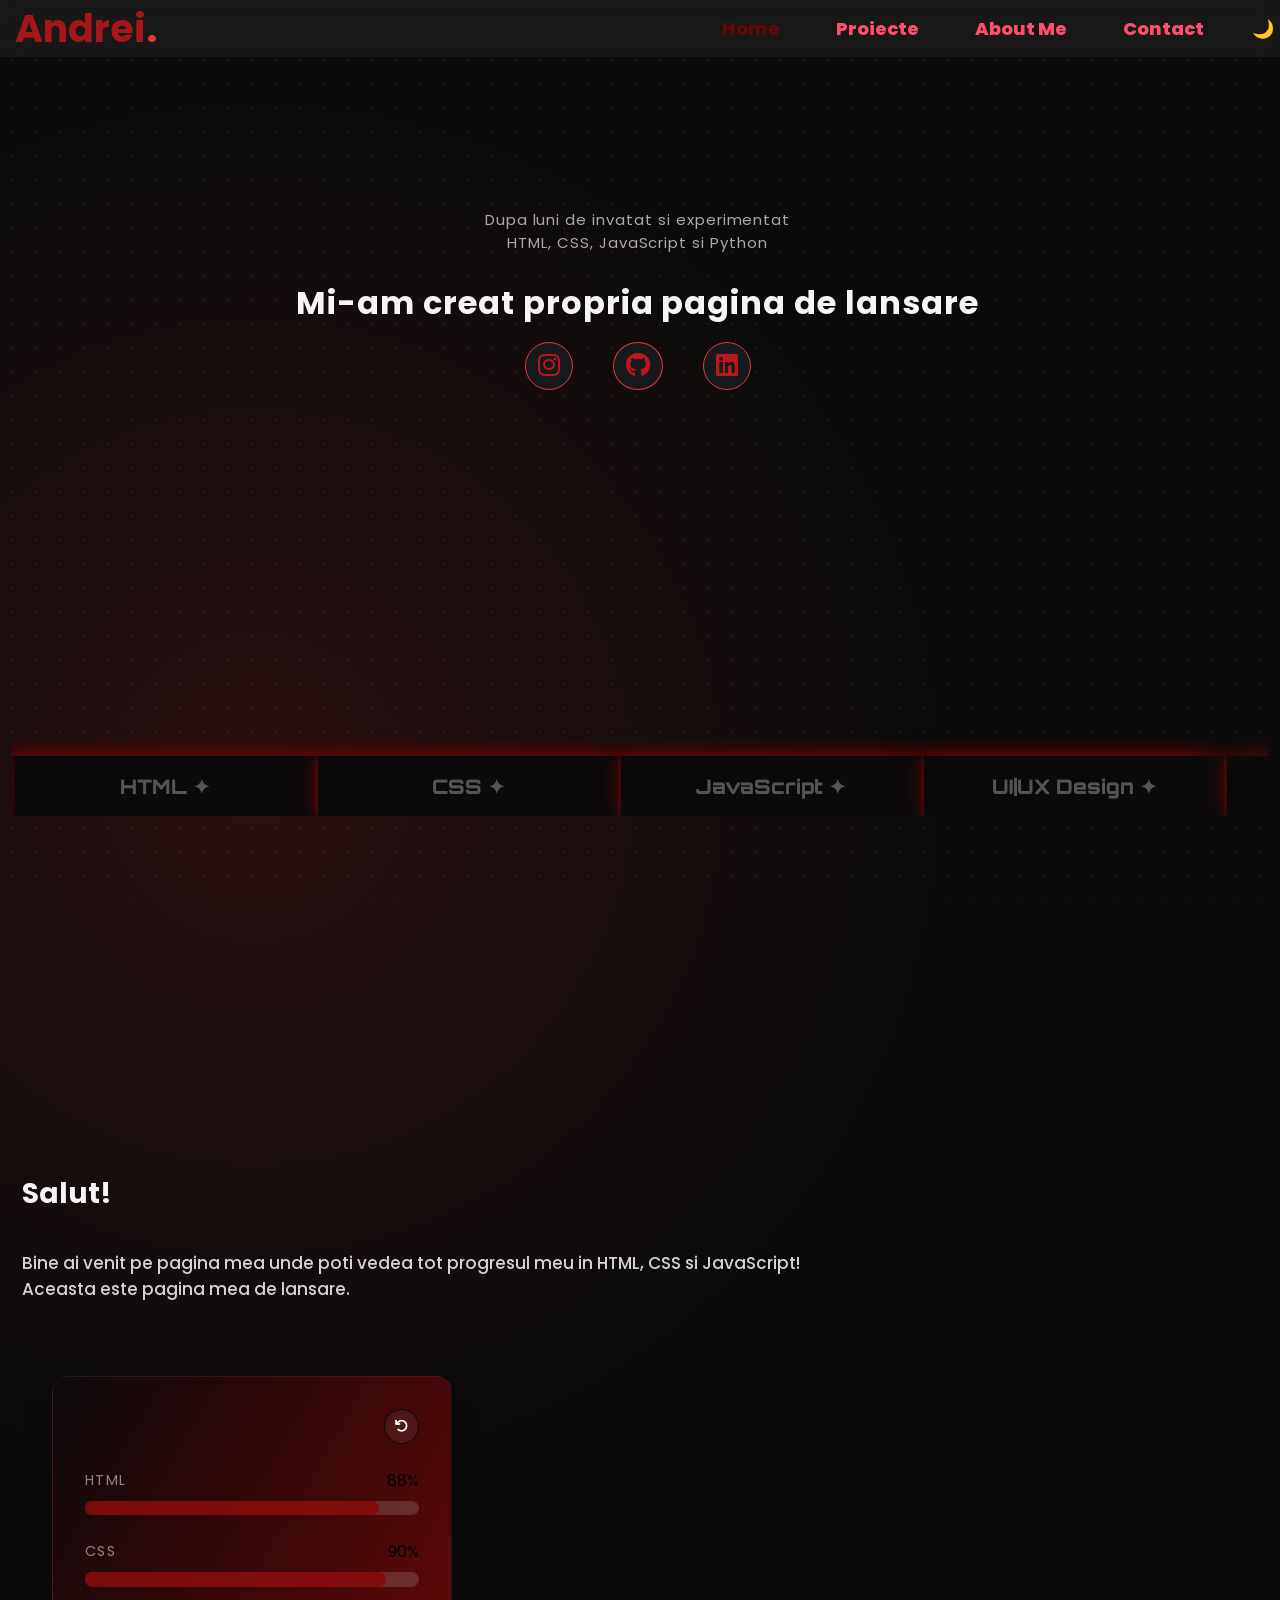
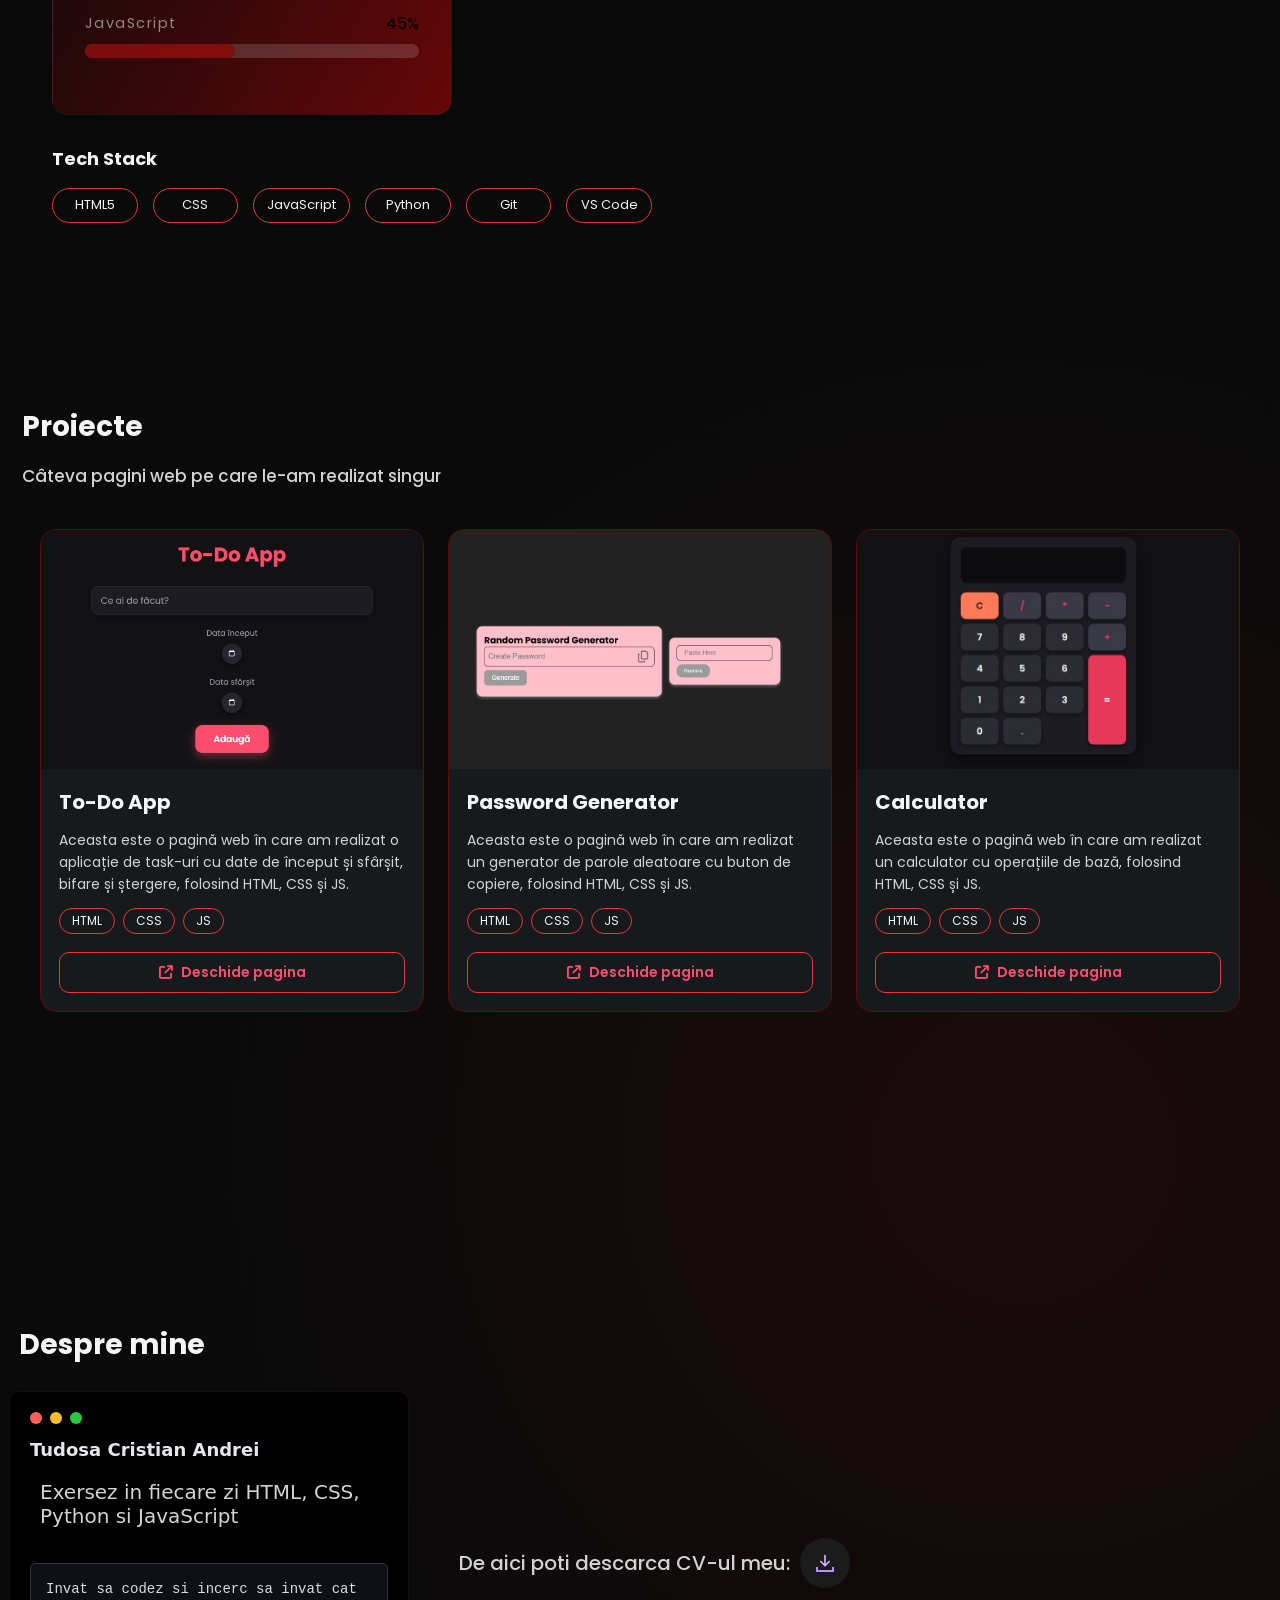
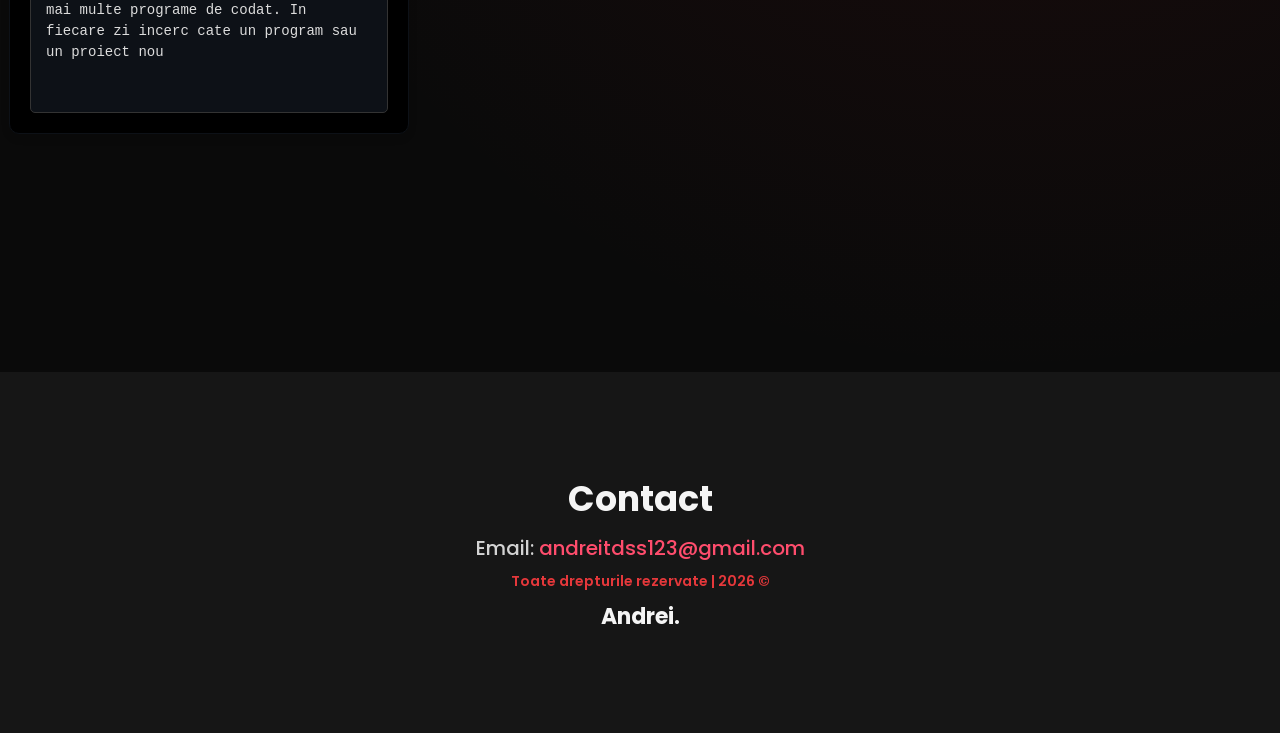
<file: index.html>
<!DOCTYPE html>
<html lang="ro">
<head>
    <meta charset="UTF-8">
    <meta name="viewport" content="width=device-width, initial-scale=1.0">
    <link rel="stylesheet" href="https://cdnjs.cloudflare.com/ajax/libs/font-awesome/6.5.1/css/all.min.css">
    <link rel="icon" href="favicon-96x96.png" type="image/x-icon">
    <link rel="stylesheet" href="style.css">
    <title>Andrei | Portofoliu</title>
</head>
<body>

    <button id="scroll-top" aria-label="Inapoi sus">
    <i class="fa-solid fa-arrow-up"></i>
</button>

    <nav class="navbar">
        <h1><a href="#">Andrei<span>.</span></a></h1>
    <button class="hamburger" id="hamburger">
        <i class="fa-solid fa-bars"></i>
    </button>
        <ul id="nav-links">
            <li class="active"><a href="#home">Home</a></li>
            <li><a href="#projects">Proiecte</a></li>
            <li><a href="#about-me">About Me</a></li>
            <li><a href="#contact">Contact</a></li>
            <li>
                <p id="mode">🌙</p>
            </li>
        </ul>
    </nav>

    <section class="home">
        <div class="home-intro">
            <p>Dupa luni de invatat si experimentat<br>HTML, CSS, JavaScript si Python</p>
            <h1>Mi-am creat propria pagina de lansare</h1>
            <div class="social-links">
                <a href="https://www.instagram.com/andrei_tdss/" target="_blank" class="social-icon">
                    <i class="fa-brands fa-instagram"></i>
                </a>
                <a href="https://github.com/andreitdss123-cmd" target="_blank" class="social-icon">
                    <i class="fa-brands fa-github"></i>
                </a>
                <a href="https://www.linkedin.com/in/andrei-tudosa-005231426/" target="_blank" class="social-icon">
                    <i class="fa-brands fa-linkedin"></i>
                </a>
            </div>
        </div>
        <div class="infinity">
            <div class="group-infinity">
                <div class="card-infinity">HTML ✦</div>
                <div class="card-infinity">CSS ✦</div>
                <div class="card-infinity">JavaScript ✦</div>
                <div class="card-infinity">Python ✦</div>
                <div class="card-infinity">Git ✦</div>
                <div class="card-infinity">UI|UX Design ✦</div>
            </div>
            <div aria-hidden class="group-infinity">
                <div class="card-infinity">HTML ✦</div>
                <div class="card-infinity">CSS ✦</div>
                <div class="card-infinity">JavaScript ✦</div>
                <div class="card-infinity">UI|UX Design ✦</div>
                <div class="card-infinity">Motion Design ✦</div>
                <div class="card-infinity">Back-End ✦</div>
            </div>
        </div>
        <div class="home-info" id="home">
            <h2>Salut!</h2>
            <p>Bine ai venit pe pagina mea unde poti vedea tot progresul meu in HTML, CSS si JavaScript!<br>Aceasta este pagina mea de lansare.</p>
        </div>
        <div class="container">
    <div class="card">
        <div class="reset-procentaj"><button class="reset"><i class="fa-solid fa-arrow-rotate-left"></i></button></div>
        <div class="label-box">
            <div class="label">HTML</div>
            <div class="procentaj">88%</div>
        </div>

        <div class="progres-bg">
            <div class="progres" style="max-width: 88%;"></div>
        </div><div class="label-box">
            <div class="label">CSS</div>
            <div class="procentaj">90%</div>
        </div>

        <div class="progres-bg">
            <div class="progres" style="max-width: 90%;"></div>
        </div><div class="label-box">
            <div class="label">JavaScript</div>
            <div class="procentaj">45%</div>
        </div>

        <div class="progres-bg">
            <div class="progres" style="max-width: 45%;"></div>
        </div>
    </div>

    <div class="tech-stack">
        <h3>Tech Stack</h3>
        <div class="tech-badges">
            <span class="badge">HTML5</span>
            <span class="badge">CSS</span>
            <span class="badge">JavaScript</span>
            <span class="badge">Python</span>
            <span class="badge">Git</span>
            <span class="badge">VS Code</span>
        </div>
    </div>
</div>
    </section>

    <section class="projects" id="projects">
        <div class="projects-info">
            <h2>Proiecte</h2>
            <p>Câteva pagini web pe care le-am realizat singur</p>
        </div>
        <div class="projects-grid">
            <article class="project-card">
                <a class="project-img" href="index5.html" target="_blank" rel="noopener noreferrer" aria-label="Deschide To-Do App într-o pagină nouă">
                    <img src="to-do-app.jpg" alt="Previzualizare To-Do App" loading="lazy">
                    <span class="project-overlay">Vezi proiectul <i class="fa-solid fa-arrow-up-right-from-square"></i></span>
                </a>
                <div class="project-body">
                    <h3>To-Do App</h3>
                    <p>Aceasta este o pagină web în care am realizat o aplicație de task-uri cu date de început și sfârșit, bifare și ștergere, folosind HTML, CSS și JS.</p>
                    <div class="project-tags"><span>HTML</span><span>CSS</span><span>JS</span></div>
                    <div class="project-links">
                        <a href="index5.html" target="_blank" rel="noopener noreferrer"><i class="fa-solid fa-arrow-up-right-from-square"></i> Deschide pagina</a>
                    </div>
                </div>
            </article>
            <article class="project-card">
                <a class="project-img" href="index6.html" target="_blank" rel="noopener noreferrer" style="background:#222" aria-label="Deschide Password Generator într-o pagină nouă">
                    <img src="password-generator.jpg" alt="Previzualizare Password Generator" class="contain" loading="lazy">
                    <span class="project-overlay">Vezi proiectul <i class="fa-solid fa-arrow-up-right-from-square"></i></span>
                </a>
                <div class="project-body">
                    <h3>Password Generator</h3>
                    <p>Aceasta este o pagină web în care am realizat un generator de parole aleatoare cu buton de copiere, folosind HTML, CSS și JS.</p>
                    <div class="project-tags"><span>HTML</span><span>CSS</span><span>JS</span></div>
                    <div class="project-links">
                        <a href="index6.html" target="_blank" rel="noopener noreferrer"><i class="fa-solid fa-arrow-up-right-from-square"></i> Deschide pagina</a>
                    </div>
                </div>
            </article>
            <article class="project-card">
                <a class="project-img" href="index7.html" target="_blank" rel="noopener noreferrer" style="background:#121214" aria-label="Deschide Calculator într-o pagină nouă">
                    <img src="calculator.jpg" alt="Previzualizare Calculator" class="contain" loading="lazy">
                    <span class="project-overlay">Vezi proiectul <i class="fa-solid fa-arrow-up-right-from-square"></i></span>
                </a>
                <div class="project-body">
                    <h3>Calculator</h3>
                    <p>Aceasta este o pagină web în care am realizat un calculator cu operațiile de bază, folosind HTML, CSS și JS.</p>
                    <div class="project-tags"><span>HTML</span><span>CSS</span><span>JS</span></div>
                    <div class="project-links">
                        <a href="index7.html" target="_blank" rel="noopener noreferrer"><i class="fa-solid fa-arrow-up-right-from-square"></i> Deschide pagina</a>
                    </div>
                </div>
            </article>
        </div>
    </section>

    <section class="about-me" id="about-me">
        <h2>Despre mine</h2>
        <div class="about-content">
        <div class="card-mac">
  <div class="mac-header">
    <span class="red"></span>
    <span class="yellow"></span>
    <span class="green"></span>
  </div>
  <span class="card-title">Tudosa Cristian Andrei</span>
  <p class="card-description">
    Exersez in fiecare zi HTML, CSS, Python si JavaScript
  </p>
  <span class="card-tag"></span> <span class="card-tag"></span>
  <div class="code-editor">
    <pre><code>Invat sa codez si incerc sa invat cat mai multe programe de codat. In fiecare zi incerc cate un program sau un proiect nou</code></pre>
  </div>
</div>

<p class="more-about">De aici poti descarca CV-ul meu: 
    <a href="cvAndrei.pdf" download class="cv-download">
        <button class="Btn">
            <svg class="svgIcon" viewBox="0 0 384 512" height="1em" xmlns="http://www.w3.org/2000/svg"><path d="M169.4 470.6c12.5 12.5 32.8 12.5 45.3 0l160-160c12.5-12.5 12.5-32.8 0-45.3s-32.8-12.5-45.3 0L224 370.8 224 64c0-17.7-14.3-32-32-32s-32 14.3-32 32l0 306.7L54.6 265.4c-12.5-12.5-32.8-12.5-45.3 0s-12.5 32.8 0 45.3l160 160z"></path></svg>
            <span class="icon2"></span>
            <span class="tooltip">Download</span>
        </button>
    </a>
</p>
        </div>

    </section>

    <section class="contact" id="contact">
        <footer>
            <div class="container-footer">
                <div class="footer-content">
                    <h3>Contact</h3>
                    <p>Email: <a href="mailto:andreitdss123@gmail.com">andreitdss123@gmail.com</a></p>
                    <p class="drepturi">Toate drepturile rezervate | 2026 &copy;</p>
                    <p class="logo">Andrei.</p>
                </div>
            </div>
        </footer>
    </section>
    
    <script src="script.js"></script>
</body>
</html>
</file>
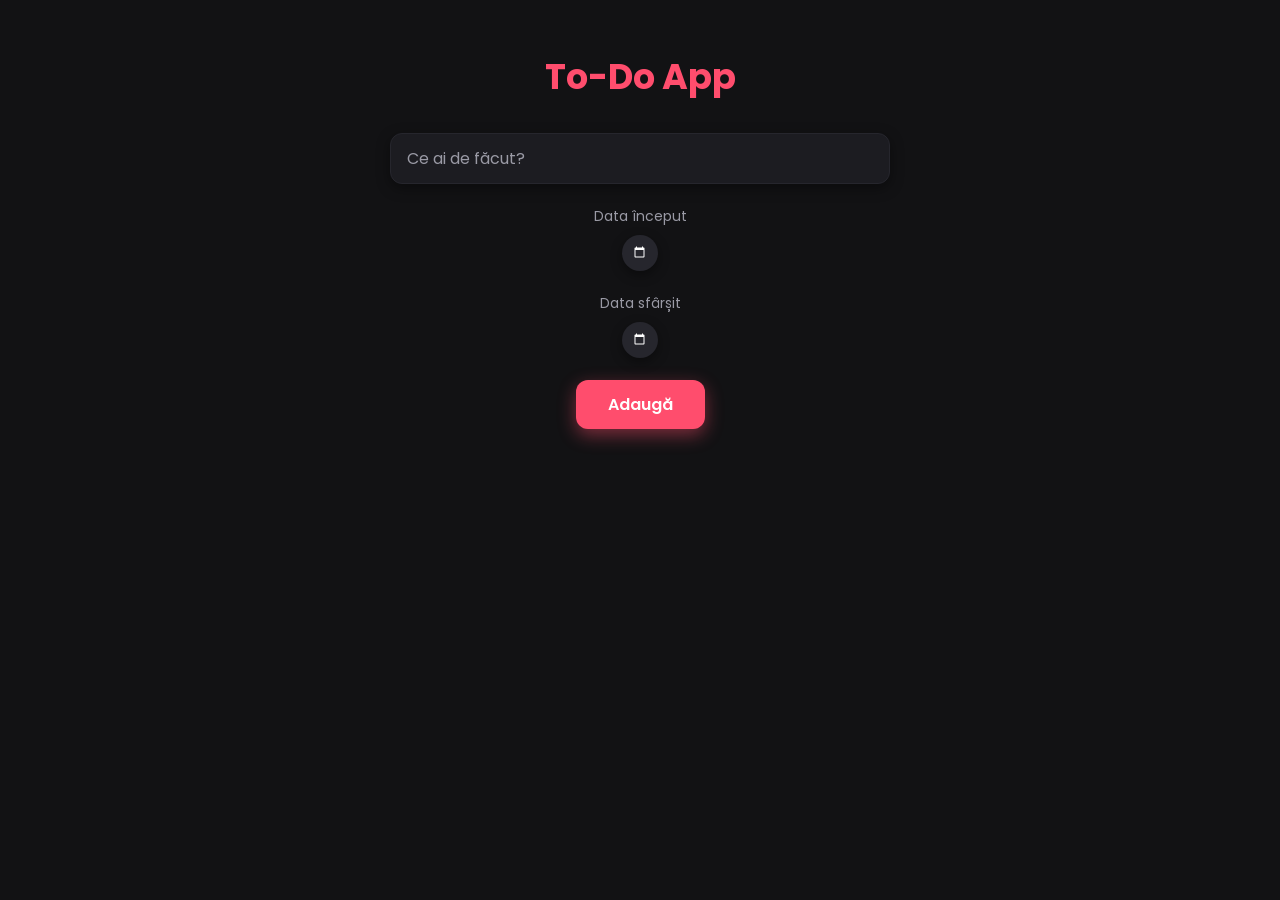
<file: index5.html>
<!DOCTYPE html>
<html lang="ro">
<head>
    <meta charset="UTF-8">
    <meta name="viewport" content="width=device-width, initial-scale=1.0">
    <link rel="stylesheet" href="https://cdnjs.cloudflare.com/ajax/libs/font-awesome/6.5.1/css/all.min.css">
    <link rel="stylesheet" href="style5.css">
    <title>To-Do App</title>
</head>
<body>
    <main class="todo">
        <h1>To-Do App</h1>

        <form class="todo-form" novalidate>
            <input type="text" id="task-input" placeholder="Ce ai de făcut?" aria-label="Task nou" autocomplete="off">

            <div class="field">
                <label for="start-date" class="labelDate">Data început</label>
                <input type="date" id="start-date" required>
            </div>

            <div class="field">
                <label for="stop-date" class="labelDate">Data sfârșit</label>
                <input type="date" id="stop-date" required>
            </div>

            <button type="submit" id="add-btn">Adaugă</button>
        </form>

        <ul id="task-nou"></ul>
    </main>

    <script src="index5.js" defer></script>
</body>
</html>
</file>
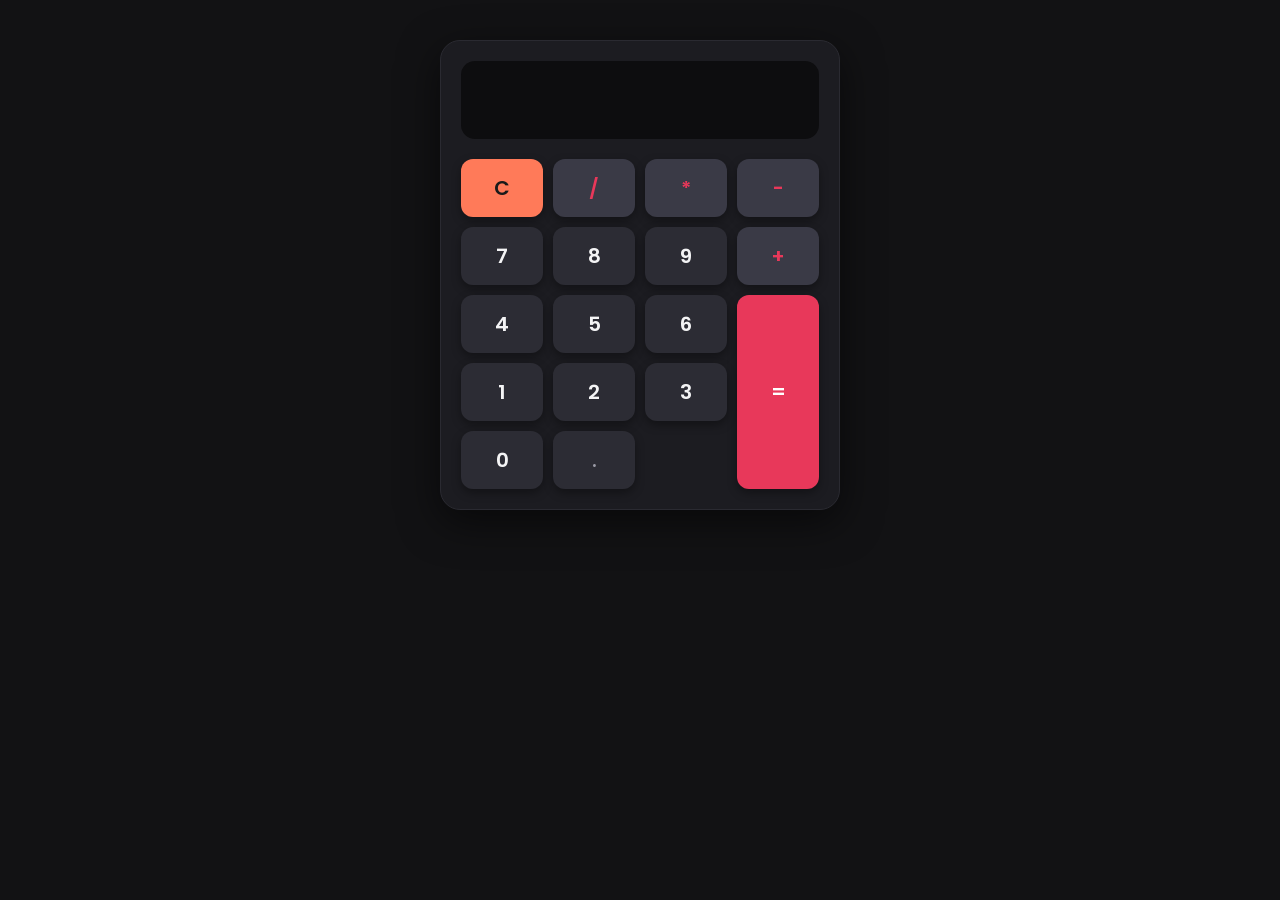
<file: index7.html>
<!DOCTYPE html>
<html lang="en">
<head>
    <meta charset="UTF-8">
    <meta name="viewport" content="width=device-width, initial-scale=1.0">
    <link rel="stylesheet" href="style7.css">
    <title>Document</title>
</head>
<body>
    <div class="calculator">
        <input type="text" id="result" readonly>
        <div class="buttons">
            <button class="clear">C</button>
            <button class="operator">/</button>
            <button class="operator">*</button>
            <button class="operator">-</button>
            <button class="number">7</button>
            <button class="number">8</button>
            <button class="number">9</button>
            <button class="operator">+</button>
            <button class="number">4</button>
            <button class="number">5</button>
            <button class="number">6</button>
            <button class="equals">=</button>
            <button class="number">1</button>
            <button class="number">2</button>
            <button class="number">3</button>
            <button class="number">0</button>
            <button class="decimal">.</button>
        </div>
    </div>
    

    <script src="index7.js" defer></script>
</body>
</html>
</file>
<file: style.css>
@import url('https://fonts.googleapis.com/css2?family=Poppins:ital,wght@0,100;0,200;0,300;0,400;0,500;0,600;0,700;0,800;0,900;1,100;1,200;1,300;1,400;1,500;1,600;1,700;1,800;1,900&display=swap');
@import url('https://fonts.googleapis.com/css2?family=Orbitron:wght@400..900&family=Poppins:ital,wght@0,100;0,200;0,300;0,400;0,500;0,600;0,700;0,800;0,900;1,100;1,200;1,300;1,400;1,500;1,600;1,700;1,800;1,900&display=swap');

*{
    margin: 0;
    padding: 0;
    box-sizing: border-box;
}

html {
    scroll-behavior: smooth;
}

:root {
--text: #F5F3FF;
--text-secondary: #C4B5FD;
--text-muted: #8B82A8;
--purple: #A78BFA;
--purple-hover: #C4B5FD;
--purple-active: #8B5CF6;
--cyan: #67E8F9;
--cyan-hover: #A5F3FC;
--border: #4C3D6B;
--border-hover: #8B5CF6;
--shadow: #00000030;
--verde: #80ed99;
--blakc:#0b090a;
--spre-gri:#161a1d;
--rosu-1:#660708;
--rosu-2:#a4161a;
--rosu-3:#ba181b;
--rosu-4:#e5383b;
--rosu-5: #ff4d6d;
--rosu-6: #ff5959;
--gri-1:#b1a7a6;
--gri-2:#d3d3d3;
--alb:#f5f5f5;
}

body{
    background-color: #0a0a0a;
    background-image: 
        radial-gradient(circle at 20% 20%, rgba(228, 56, 59, 0.15) 0%, transparent 21%),
        radial-gradient(circle at 80% 70%, rgba(164, 22, 26, 0.12) 0%, transparent 28%);
    font-family: 'Poppins', sans-serif;
    min-height: 100vh;
}
body::before{
    content: "";
    position: fixed;
    top: 0;
    left: 0;
    width: 100%;
    height: 100%;
    background-image: radial-gradient(rgba(255, 255, 255, 0.06) 1px, transparent 1px);
    background-size: 24px 24px;
    pointer-events: none;
    z-index: -1;
}

body.light-mode{
    background-color: #7c7a7a;
    background-image: 
        radial-gradient(circle at 20% 20%, rgba(228, 56, 59, 0.15) 0%, transparent 21%),
        radial-gradient(circle at 80% 70%, rgba(164, 22, 26, 0.12) 0%, transparent 28%);
}

body.light-mode .home-intro h1,
body.light-mode .home-info h2{
    color: #141414; 
}

body.light-mode .home-intro p,
body.light-mode .home-info p{
    color: #2b2b2b;
}

body.light-mode .navbar{
    background: rgba(60,60,60,0.6);
}

body.light-mode .badge{
    color: #141414; 
}

body.light-mode .tech-stack h3{
    color: #141414;
}

body.light-mode .card-infinity p{
    color: #f5f5f5;
}

body.light-mode .about-me h2{
    color: #141414;
}

body.light-mode .about-me p{
    color: #2b2b2b;
}

body.light-mode .card-mac{
    background-color: #1a1a1a;
    border: 1px solid #333;
}

body.light-mode .card-title{
    color: #f0f0f0;
}

body.light-mode .card-description{
    color: #f5f5f5;
}

body.light-mode .contact{
    background: rgba(0,0,0,0.05);
}

body.light-mode .footer-content h3{
    color: #141414;
}

body.light-mode .footer-content p{
    color: #2b2b2b;
}

body.light-mode .footer-content p.logo{
    color: #141414;
}

body.light-mode button.reset{
    background: rgba(0,0,0,0.06);
    color: #1a1a1a;
    border: 1px solid rgba(0,0,0,0.2);
}

body.light-mode button.reset:hover{
    color: #000;
    border: 1px solid #000;
}

body.light-mode #scroll-top{
    background: rgba(255,255,255,0.8);
    border: 1px solid var(--rosu-4);
}

.navbar{
    position: fixed;
    top: 0;
    left: 0;
    width: 100%;
    margin: 0;
    display: flex;
    justify-content: space-between;
    align-items: center;
    padding: 0 6px;
    background: rgba(34,34,34,0.6);
    -webkit-backdrop-filter: blur(10px);
    backdrop-filter: blur(10px);
    z-index: 1000;
}

.navbar h1 a{
    text-decoration: none;
    color: var(--rosu-2);
    padding: 6px 9px;
    font-size: 38px;
    font-weight: 700;
    transition: 0.3s ease;
    margin: 0;
}

.navbar h1 a:hover,
.navbar h1 a:active{
    color: var(--rosu-4);
}

.navbar span{
    color: var(--rosu-4);
}

.navbar ul{
    list-style: none;
    display: flex;
    justify-content: space-between;
    align-items: center;
    gap: 40px;
    margin: 0;
}

.navbar li{
    font-size: 18px;
    margin: 0;
    font-weight: 720;
}

.navbar li a{
    text-decoration: none;
    color: var(--rosu-5);
    border: 0;
    border-radius: 30px;
    padding: 4px 8px;
    transition: 0.2s ease;
}

.navbar li a:hover{
    color: var(--rosu-1);
    background: var(--rosu-4);
    box-shadow: 0 0 15px var(--rosu-1);
}

.navbar li.active a{
    color: var(--rosu-1);
}

.navbar li p{
    font-size: 18px;
    cursor: pointer;
}

.home{
    display: flex;
    flex-direction: column;
    align-items: flex-start;
    justify-content: flex-start;
    margin: 0;
    padding: 8px 12px;
    min-height: 100vh;
    gap: 1rem;
}

.home .home-intro{
    width: 100%;
    text-align: center;
    padding: 200px 10px 0 5px;
}

.home .home-intro p{
    color: var(--gri-1);
    font-size: 15px;
    font-weight: 400;
    letter-spacing: 0.06rem;
    margin-bottom: 25px;
}

.home .home-intro h1{
    color: var(--alb);
    font-size: 32px;
    font-weight: 700;
    letter-spacing: 0.06rem;
}

.social-links{
    display: flex;
    justify-content: center;
    align-items: center;
    gap: 40px;
    margin-top: 15px;
    font-size: 25px;
}

.social-links a{
    color: var(--rosu-3);
    background: var(--spre-gri);
    padding: 4px 12px;
    border-radius: 50%;
    border: 1px solid var(--rosu-4);
    transition: 0.2s ease;
}
.social-links a:hover{
    transform: scale(1.05);
    box-shadow: 0 0 15px var(--rosu-4);
}

.infinity{
    margin: 100px auto;  
    width: 100%;/* latime daca nu mi place*/
    border: 0;
    display: flex;
    overflow-x: auto;
}

.infinity::-webkit-scrollbar{
    display: none;
}

.group-infinity{
    display: flex;
    align-items: center;
    justify-content: center;
    gap: 3px;
    animation: spin 25s infinite linear;
    padding-right: 3px;
    padding: 250px 0 0 0;
}

.card-infinity{
    font-family: 'Orbitron', sans-serif;
    font-weight: 850;
    flex: 0 0 300px;
    height: 60px; /* pt inaltime*/
    padding: 3px 5px;
    color: #555;
    background: var(--blakc);
    box-shadow: 0 0 20px var(--rosu-1);
    font-size: 20px;
    text-align: center;
    align-content: center;
}

.card-infinity p{
    color: white;
    font-size: 15px;
}

@keyframes spin{
    from{translate: 0;}
    to {translate: -100%}    
}

.home .home-info{
    margin-top: 18%; /*sau 50*/
}

.home .container{
    margin: 40px;
    margin-top: 3%;
}

.home .home-info h2{
    color: var(--alb);
    font-size: 28px;
    font-weight: 650;
    padding: 15px 10px;
    max-width: 500px;
}

.home .home-info p{
    color: var(--gri-2);
    font-size: 17px;
    font-weight: 450;
    padding: 20px 10px;
}


.tech-stack h3{
    color: var(--alb);
    font-size: 18px;
    font-weight: 650;
    margin-bottom: 16px;
}

.tech-badges{
    display: flex;
    flex-wrap: nowrap;
    gap: 15px;
    max-width: 600px;
}

.badge{
    display: inline-block;
    padding: 6px 13px;
    border: 1px solid var(--rosu-4);
    border-radius: 20px;
    color: var(--alb);
    font-size: 13px;
    text-align: center;
    width: 150px;
    height: 35px;
    cursor: pointer;
    transition: 0.2s ease-in-out;
}

.badge:hover{
    box-shadow: 0 0 15px var(--rosu-2);
    border-style: dashed;
    transform: scale(1.03);
}

.container{
    width: auto;
    height: auto;
    display: flex;
    flex-direction: column;
    align-items: flex-start;
    justify-content: flex-start;
    gap: 30px;
    background: none;
    border-radius: 0;
}

.card {
    box-sizing: border-box;
    width: 25rem;
    padding: 2rem 2rem 3.5rem 2rem;
    background: linear-gradient(120deg, var(--blakc) 0%, var(--rosu-1) 100%);
    border-radius: 1rem;
    box-shadow: 0 4px 30px rgba(0,0,0,0.1);
    -webkit-backdrop-filter: blur(0.5rem);
    backdrop-filter: blur(0.5rem);
    border: 1px solid rgba(41, 92, 126, 0.15);
    transition: 0.2s ease-in-out;
}

.card:hover{
    transform: scale(1.05);
    box-shadow: 0 0 15px var(--spre-gri);
}

.label-box{
    display: flex;
    justify-content: space-between;
    align-items: center;
    margin: 1.5rem 0 0.5rem 0;
}

.procente{
    font-size: 0.7rem;
    color: var(--gri-1);
    font-weight: 400;
    letter-spacing: 0.09rem;
}

.label{
    font-size: 0.9rem;
    color: rgba(256,256,256,0.5);
    font-weight: 400;
    letter-spacing: 0.09rem;
}

.progres-bg{
    width: 100%;
    height: 0.9rem;
    background: rgba(255,255,255,0.15);
    border-radius: 0.5rem;
}

.progres{
    height: 0.9rem;
    border-radius: 0.5rem;
    background-color: #860909e1;
    animation: progresFill 2s 1;
}

@keyframes progresFill{
    0%{
        width: 0%;
    }
    100%{
        width: 100%;
    }
}

.reset-procentaj{
    display: flex;
    justify-content: flex-end;
}

button.reset{
    border-radius: 25px;
    border: 0;
    width: 35px;
    height: 35px;
    background: rgba(255, 255, 255, 0.06);
    color: white;
    cursor: pointer;
    transition: 0.2s ease;
    border: 1px solid var(--blakc);
}

button.reset:hover{
    color: var(--gri-2);
    border: 1px solid var(--alb);
}

button.reset:focus{
    animation: spin_refresh 0.3s linear;
}

@keyframes spin_refresh{
    from{
        transform: rotate(360deg);
    }
    to{
        transform: rotate(0deg);
    }
}

.projects{
    padding: 120px 12px 60px;
    display: flex;
    flex-direction: column;
    gap: 40px;
}

.projects .projects-info h2{
    color: var(--alb);
    font-size: 28px;
    font-weight: 650;
    padding: 15px 10px;
}

.projects .projects-info p{
    color: var(--gri-2);
    font-size: 17px;
    font-weight: 450;
    padding: 0 10px;
}

.projects-grid{
    display: grid;
    grid-template-columns: repeat(auto-fit, minmax(280px, 1fr));
    gap: 24px;
    width: 100%;
    max-width: 1200px;
    margin: 0 auto;
}

.project-card{
    display: flex;
    flex-direction: column;
    background: var(--spre-gri);
    border: 1px solid var(--rosu-1);
    border-radius: 16px;
    overflow: hidden;
    transition: transform 0.25s ease, box-shadow 0.25s ease;
}

.project-card:hover{
    transform: translateY(-6px);
    box-shadow: 0 0 20px var(--rosu-1);
}

.project-img{
    position: relative;
    display: block;
    aspect-ratio: 16 / 10;
    overflow: hidden;
    background: linear-gradient(135deg, var(--rosu-1), var(--blakc));
}

.project-img img{
    width: 100%;
    height: 100%;
    object-fit: cover;
    display: block;
    transition: transform 0.4s ease;
}

.project-img img.contain{
    object-fit: contain;
}

.project-card:hover .project-img img{
    transform: scale(1.06);
}

.project-overlay{
    position: absolute;
    inset: 0;
    display: flex;
    align-items: center;
    justify-content: center;
    gap: 8px;
    background: rgba(10, 10, 10, 0.65);
    color: var(--alb);
    font-weight: 600;
    opacity: 0;
    transition: opacity 0.25s ease;
}

.project-img:hover .project-overlay,
.project-img:focus-visible .project-overlay{
    opacity: 1;
}

.project-body{
    display: flex;
    flex-direction: column;
    gap: 12px;
    padding: 18px;
    flex: 1;
}

.project-body h3{
    color: var(--alb);
    font-size: 20px;
    font-weight: 650;
}

.project-body p{
    color: var(--gri-2);
    font-size: 14px;
    line-height: 1.6;
}

.project-tags{
    display: flex;
    flex-wrap: wrap;
    gap: 8px;
}

.project-tags span{
    padding: 3px 12px;
    border: 1px solid var(--rosu-4);
    border-radius: 20px;
    color: var(--alb);
    font-size: 12px;
}

.project-links{
    display: flex;
    gap: 10px;
    margin-top: auto;
    padding-top: 6px;
}

.project-links a{
    flex: 1;
    display: flex;
    align-items: center;
    justify-content: center;
    gap: 8px;
    padding: 9px 0;
    border: 1px solid var(--rosu-4);
    border-radius: 10px;
    color: var(--rosu-5);
    font-size: 14px;
    font-weight: 600;
    text-decoration: none;
    transition: 0.2s ease;
}

.project-links a:hover{
    background: var(--rosu-4);
    color: var(--alb);
    box-shadow: 0 0 15px var(--rosu-2);
}

.project-img:focus-visible,
.project-links a:focus-visible{
    outline: 2px solid var(--rosu-5);
    outline-offset: 2px;
}

@media (hover: none){
    .project-overlay{
        inset: auto 0 0 0;
        padding: 8px;
        font-size: 13px;
        opacity: 1;
    }
}

body.light-mode .projects .projects-info h2,
body.light-mode .project-body h3{
    color: #141414;
}

body.light-mode .projects .projects-info p,
body.light-mode .project-body p{
    color: #2b2b2b;
}

body.light-mode .project-card{
    background: #e8e8e8;
}

body.light-mode .project-tags span{
    color: #141414;
}

.about-me{
    padding: 6px 9px;
    margin: 0;
    display: flex;
    flex-direction: column;
    justify-content: center;
    min-height: 100vh;
    gap: 10px;
}

.about-me h2{
    color: var(--alb);
    font-size: 28px;
    font-weight: 650;
    padding: 15px 10px;
    max-width: 500px;
}

.about-me p{
    color: var(--gri-2);
    font-size: 20px;
    font-weight: 450;
    padding: 20px 10px;
}

.about-me p.more-about{
    display: flex;
    align-items: center;
    justify-content: center;
    gap: 10px;
    margin: 0;
}


.about-content{
    display: flex;
    align-items: center;
    flex-wrap: wrap;
    gap: 40px;
}

body.light-mode .about-me .card-description{
    color: #f5f5f5;
}

button.cv-download{
    border: 0;
    border-radius: 25px;
    margin: 10px;
    padding: 3px;
    width: 35px;
    height: 35px;
    cursor: pointer;
    color: var(--rosu-3);
    background: var(--gri-2);
}

/* de pe https://uiverse.io/*/ 
.card-mac {
  width: 400px;
  padding: 20px;
  border: 1px solid #0d1117;
  border-radius: 10px;
  background-color: #000;
  box-shadow: 0 4px 8px rgba(0, 0, 0, 0.1);
  cursor: pointer;
  transition:
    transform 0.2s,
    box-shadow 0.2s;
  position: relative;
  font-family:
    system-ui,
    -apple-system,
    BlinkMacSystemFont,
    "Segoe UI",
    Roboto,
    Oxygen,
    Ubuntu,
    Cantarell,
    "Open Sans",
    "Helvetica Neue",
    sans-serif;
}

.card-mac:hover {
  transform: translateY(-5px);
  box-shadow: 0 6px 12px rgba(0, 0, 0, 0.15);
}

.mac-header {
  display: flex;
  align-items: center;
  gap: 8px;
  margin-bottom: 15px;
}

.mac-header span {
  display: inline-block;
  width: 12px;
  height: 12px;
  border-radius: 50%;
}

.mac-header .red {
  background-color: #ff5f57;
}

.mac-header .yellow {
  background-color: #ffbd2e;
}

.mac-header .green {
  background-color: #28c941;
}

.card-title {
  font-size: 18px;
  font-weight: bold;
  margin: 0 0 10px;
  color: #e6e6ef;
}

.card-description {
  font-size: 14px;
  color: #666;
  margin-bottom: 15px;
}

.card .card-tag {
  display: inline-block;
  font-size: 10px;
  border-radius: 5px;
  background-color: #0d1117;
  padding: 4px;
  margin-block-end: 12px;
  color: #dcdcdc;
}
.code-editor {
  background-color: #0d1117;
  color: #dcdcdc;
  font-family:
    system-ui,
    -apple-system,
    BlinkMacSystemFont,
    "Segoe UI",
    Roboto,
    Oxygen,
    Ubuntu,
    Cantarell,
    "Open Sans",
    "Helvetica Neue",
    monospace;
  font-size: 14px;
  line-height: 1.5;
  border-radius: 5px;
  padding: 15px;
  overflow: auto;
  height: 150px;
  border: 1px solid #333;
}

.code-editor::-webkit-scrollbar {
  width: 8px;
}

.code-editor::-webkit-scrollbar-thumb {
  background: #555;
  border-radius: 4px;
}

.code-editor pre code {
  white-space: pre-wrap;
  display: block;
}

/* buton download de pe uiverse */
.cv-download {
    display: flex;
    
}

.Btn {
  width: 50px;
  height: 50px;
  border: none;
  border-radius: 50%;
  background-color: rgb(27, 27, 27);
  display: flex;
  flex-direction: column;
  align-items: center;
  justify-content: center;
  cursor: pointer;
  position: relative;
  transition-duration: .3s;
  box-shadow: 2px 2px 10px rgba(0, 0, 0, 0.11);
}

.svgIcon {
  fill: rgb(214, 178, 255);
}

.icon2 {
  width: 18px;
  height: 5px;
  border-bottom: 2px solid rgb(182, 143, 255);
  border-left: 2px solid rgb(182, 143, 255);
  border-right: 2px solid rgb(182, 143, 255);
}

.tooltip {
  position: absolute;
  right: -105px;
  opacity: 0;
  background-color: rgb(12, 12, 12);
  color: white;
  padding: 5px 10px;
  border-radius: 5px;
  display: flex;
  align-items: center;
  justify-content: center;
  transition-duration: .2s;
  pointer-events: none;
  letter-spacing: 0.5px;
}

.tooltip::before {
  position: absolute;
  content: "";
  width: 10px;
  height: 10px;
  background-color: rgb(12, 12, 12);
  background-size: 1000%;
  background-position: center;
  transform: rotate(45deg);
  left: -5%;
  transition-duration: .3s;
}

.Btn:hover .tooltip {
  opacity: 1;
  transition-duration: .3s;
}

.Btn:hover {
  background-color: rgb(150, 94, 255);
  transition-duration: .3s;
}

.Btn:hover .icon2 {
  border-bottom: 2px solid rgb(235, 235, 235);
  border-left: 2px solid rgb(235, 235, 235);
  border-right: 2px solid rgb(235, 235, 235);
}

.Btn:hover .svgIcon {
  fill: rgb(255, 255, 255);
  animation: slide-in-top 0.6s cubic-bezier(0.250, 0.460, 0.450, 0.940) both;
}

@keyframes slide-in-top {
  0% {
    transform: translateY(-10px);
    opacity: 0;
  }

  100% {
    transform: translateY(0px);
    opacity: 1;
  }
}

.contact{
    display: flex;
    align-items: center;
    justify-content: center;
    padding: 100px 20px;
    background: rgba(255,255,255,0.05);
}

.container-footer{
    display: flex;
    flex-direction: column;
    align-items: center;
    gap: 20px;
    max-width: 600px;
    width: 100%;
}

.footer-content{
    display: flex;
    flex-direction: column;
    align-items: center;
    gap: 8px;
}

.footer-content h3{
    color: var(--alb);
    font-size: 35px;
    font-weight: 700;
}

.footer-content p{
    color: var(--gri-2);
    font-size: 20px;
    font-weight: 500;
}

.footer-content p.drepturi{
    color: var(--rosu-4);
    font-size: 14px;
    font-weight: 600;
}

.footer-content p.logo{
    color: var(--alb);
    font-size: 22px;
    font-weight: 700;
}

#scroll-top{
    position: fixed;
    bottom: 30px;
    right: 30px;
    width: 45px;
    height: 45px;
    border-radius: 50%;
    border: 1px solid var(--rosu-4);
    background: rgba(34,34,34,0.8);
    color: var(--rosu-5);
    font-size: 18px;
    cursor: pointer;
    display: none;
    align-items: center;
    justify-content: center;
    z-index: 999;
    transition: 0.2s ease;
}

#scroll-top:hover{
    background: var(--rosu-4);
    color: var(--alb);
    transform: scale(1.1);
}

#scroll-top.visible{
    display: flex;
}

.hamburger{
    display: none;
    background: none;
    border: none;
    color: var(--rosu-4);
    font-size: 24px;
    cursor: pointer;
}

@media (max-width: 768px) {

    .navbar{
        padding: 0 12px;
    }

    .navbar h1 a{
        font-size: 28px;
    }

    .navbar ul{
        display: none;
        position: absolute;
        top: 60px;
        left: 0;
        width: 100%;
        flex-direction: column;
        background: rgba(20,20,20,0.95);
        padding: 20px 0;
        gap: 20px;
        align-items: center;
    }

    .navbar ul.open{
        display: flex;
    }

    .hamburger{
        display: block;
    }

    .home .home-intro{
        padding: 120px 15px 0 15px;
    }

    .home .home-intro h1{
        font-size: 22px;
    }

    .home .home-intro p{
        font-size: 13px;
    }

    .social-links{
        gap: 20px;
        font-size: 20px;
    }

    .home .home-info{
        margin-top: 40px;
    }

    .home .home-info h2{
        font-size: 24px;
    }

    .home .home-info p{
        font-size: 15px;
    }

    .home .container{
        margin: 20px auto;
        width: 100%;
        align-items: center;
    }

    .card{
        width: 90%;
        padding: 1.5rem;
    }

    .tech-badges{
        flex-wrap: wrap;
        max-width: 100%;
        justify-content: center;
    }

    .card-infinity{
        flex: 0 0 200px;
        font-size: 14px;
        height: 50px;
    }

    .about-me{
        padding: 15px;
    }

    .about-me h2{
        font-size: 24px;
    }

    .about-me p{
        font-size: 16px;
        padding: 10px;
    }

    .card-mac{
        width: 100%;
    }

    .about-me p.more-about{
        margin-top: 20px;
        margin-right: 0;
        flex-direction: column;
    }

    .footer-content h3{
        font-size: 26px;
    }

    .footer-content p{
        font-size: 15px;
        text-align: center;
    }

    #scroll-top{
        width: 40px;
        height: 40px;
        bottom: 20px;
        right: 20px;
    }
}

.footer-content a{
    color: var(--rosu-5);
    text-decoration: none;
}

.footer-content a:hover{
    text-decoration: underline;
}
</file>
<file: style5.css>
@import url('https://fonts.googleapis.com/css2?family=Poppins:wght@400;600;700&display=swap');

:root {
    --bg: #121214;
    --surface: #1c1c21;
    --surface-2: #26262d;
    --text: #f4f4f5;
    --text-muted: #9a9aa5;
    --accent: #ff4d6d;
    --accent-hover: #ff6b85;
    --accent-glow: rgba(255, 77, 109, 0.45);
    --shadow: rgba(0, 0, 0, 0.4);
}

* {
    margin: 0;
    padding: 0;
    box-sizing: border-box;
}

body {
    background: var(--bg);
    color: var(--text);
    font-family: 'Poppins', system-ui, sans-serif;
    min-height: 100dvh;
    padding: 50px 15px;
}

h1 {
    color: var(--accent);
    font-size: 35px;
    text-align: center;
}

.todo {
    display: flex;
    flex-direction: column;
    align-items: center;
    gap: 30px;
    max-width: 500px;
    margin: 0 auto;
}

.todo-form {
    display: flex;
    flex-direction: column;
    align-items: center;
    gap: 22px;
    width: 100%;
}

.field {
    display: flex;
    flex-direction: column;
    align-items: center;
    gap: 8px;
}

.labelDate {
    color: var(--text-muted);
    font-size: 14px;
}

#task-input {
    width: 100%;
    padding: 12px 16px;
    background: var(--surface);
    color: var(--text);
    border: 1px solid var(--surface-2);
    border-radius: 12px;
    font-family: inherit;
    font-size: 16px;
    box-shadow: 0 4px 14px var(--shadow);
    transition: box-shadow 0.25s ease, border-color 0.25s ease;
}

#task-input::placeholder {
    color: var(--text-muted);
}

#task-input:focus {
    outline: none;
    border-color: var(--accent);
    box-shadow: 0 0 0 3px var(--accent-glow), 0 6px 20px var(--shadow);
}

#start-date,
#stop-date {
    width: 36px;
    height: 36px;
    padding: 0 9px;
    background: var(--surface-2);
    color: var(--text);
    color-scheme: dark;
    border: 0;
    border-radius: 18px;
    font-family: inherit;
    cursor: pointer;
    overflow: hidden;
    box-shadow: 0 4px 12px var(--shadow);
    transition: width 0.4s ease, box-shadow 0.25s ease;
}

#start-date::-webkit-datetime-edit,
#stop-date::-webkit-datetime-edit {
    display: none;
}

#start-date:valid,
#stop-date:valid {
    width: 150px;
}

#start-date:valid::-webkit-datetime-edit,
#stop-date:valid::-webkit-datetime-edit {
    display: block;
}

#start-date:focus-visible,
#stop-date:focus-visible {
    outline: none;
    box-shadow: 0 0 0 3px var(--accent-glow);
}

#add-btn {
    padding: 12px 32px;
    background: var(--accent);
    color: #fff;
    border: none;
    border-radius: 12px;
    font-family: inherit;
    font-size: 16px;
    font-weight: 600;
    cursor: pointer;
    box-shadow: 0 6px 18px var(--accent-glow);
    transition: transform 0.2s ease, box-shadow 0.2s ease, background 0.2s ease;
}

#add-btn:hover {
    background: var(--accent-hover);
    transform: translateY(-2px);
    box-shadow: 0 10px 26px var(--accent-glow);
}

#add-btn:active {
    transform: translateY(0);
    box-shadow: 0 3px 10px var(--accent-glow);
}

#add-btn:focus-visible {
    outline: 3px solid var(--accent-glow);
    outline-offset: 3px;
}

#task-nou {
    list-style: none;
    display: flex;
    flex-direction: column;
    gap: 12px;
    width: 100%;
}

#task-nou li {
    display: flex;
    justify-content: space-between;
    align-items: center;
    gap: 12px;
    padding: 14px 16px;
    background: var(--surface);
    color: var(--text);
    font-size: 16px;
    border-radius: 12px;
    box-shadow: 0 4px 12px var(--shadow);
    overflow-wrap: anywhere;
}

#task-nou li small {
    display: block;
    margin-top: 4px;
    color: var(--text-muted);
    font-size: 12px;
}

#task-nou li.checked span {
    text-decoration: line-through;
    opacity: 0.5;
}

.actions {
    display: flex;
    gap: 8px;
    flex-shrink: 0;
}

.actions button {
    width: 34px;
    height: 34px;
    background: var(--surface-2);
    color: var(--text-muted);
    border: none;
    border-radius: 50%;
    cursor: pointer;
    transition: background 0.2s ease, color 0.2s ease;
}

.actions button:hover {
    background: var(--accent);
    color: #fff;
}

.actions button:focus-visible {
    outline: 2px solid var(--accent);
    outline-offset: 2px;
}

@media (prefers-reduced-motion: reduce) {
    * {
        transition: none !important;
    }
}
</file>
<file: style7.css>
@import url('https://fonts.googleapis.com/css2?family=Poppins:wght@400;600&display=swap');

:root {
    --bg: #121214;
    --panel: #1c1c21;
    --display: #0d0d0f;
    --key: #2c2c34;
    --key-text: #f4f4f5;
    --operator: #3a3a46;
    --accent: #e8385a;
    --clear: #ff7a59;
    --muted: #9a9aa5;
}

* {
    margin: 0;
    box-sizing: border-box;
}

body {
    background: var(--bg);
    font-family: 'Poppins', system-ui, sans-serif;
}

.calculator {
    background-color: var(--panel);
    padding: 20px;
    max-width: 400px;
    margin: 40px auto 0;
    border: 1px solid #2a2a31;
    box-shadow: 0 12px 40px rgba(0, 0, 0, 0.55);
    border-radius: 20px;
}

#result {
    width: 100%;
    padding: 18px 14px;
    font-family: inherit;
    font-size: 28px;
    text-align: right;
    border: none;
    color: var(--key-text);
    background-color: var(--display);
    border-radius: 14px;
}

.buttons {
    display: grid;
    grid-template-columns: repeat(4, 1fr);
    grid-gap: 10px;
    margin-top: 20px;
}

button {
    padding: 14px 10px;
    font-family: inherit;
    font-size: 20px;
    font-weight: 600;
    border: none;
    border-radius: 12px;
    cursor: pointer;
    box-shadow: 0 4px 10px rgba(0, 0, 0, 0.35);
    transition: filter 0.2s ease, transform 0.1s ease;
}

button:hover {
    filter: brightness(1.2);
}

button:active {
    transform: scale(0.95);
}

.number {
    background-color: var(--key);
    color: var(--key-text);
}

.decimal {
    background-color: var(--key);
    color: var(--muted);
}

.operator {
    background-color: var(--operator);
    color: var(--accent);
}

.clear {
    background-color: var(--clear);
    color: #1a1a1a;
}

.equals {
    background-color: var(--accent);
    color: #fff;
    grid-row: span 3;
}
</file>
